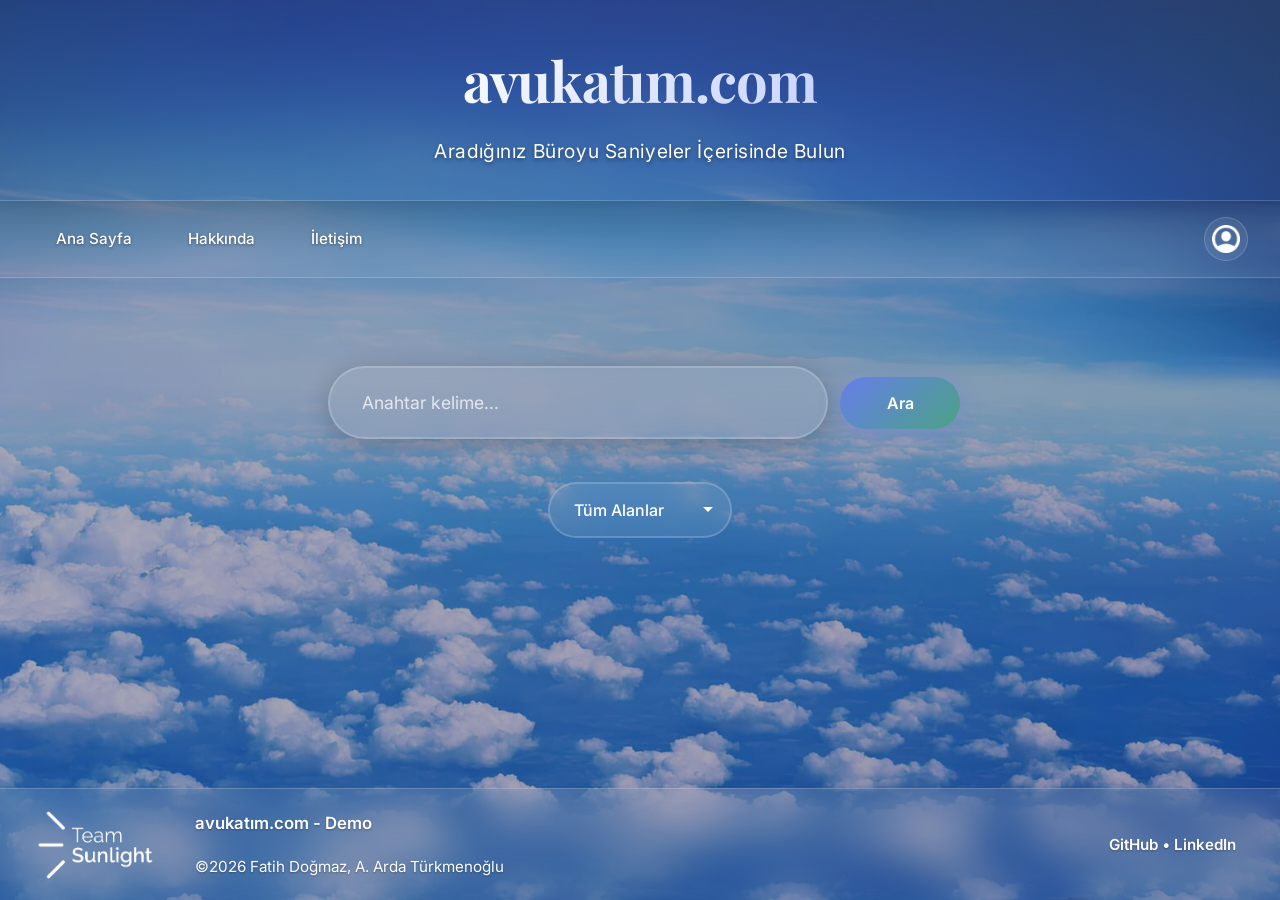
<file: index.html>
<!DOCTYPE html>
<html lang="tr">

<head>
	<meta charset="UTF-8" />
	<meta name="viewport" content="width=device-width, initial-scale=1.0" />
	<meta name="description"
		content="Türkiye'nin en kapsamlı avukat ve hukuk bürosu arama platformu. Aradığınız hukuk bürosunu saniyeler içerisinde bulun." />
	<title>Ana Sayfa - avukatım.com</title>
	<link rel="preconnect" href="https://fonts.googleapis.com">
	<link rel="preconnect" href="https://fonts.gstatic.com" crossorigin>
	<link
		href="https://fonts.googleapis.com/css2?family=Inter:wght@300;400;500;600;700;800&family=Playfair+Display:wght@600;700&display=swap"
		rel="stylesheet">
	<link rel="stylesheet" href="style.css">
</head>

<body>
	<header>
		<a href="index.html" style="text-decoration: none;">
			<h1 class="main-header">avukatım.com</h1>
		</a>
		<p>Aradığınız Büroyu Saniyeler İçerisinde Bulun</p>
	</header>

	<div class="top-bar">

		<div class="navigation">
			<img id="menu" src="images/menu.png" width="38px">

			<nav class="navbar">
				<ul>
					<li><a href="index.html">Ana Sayfa</a></li>
					<li><a href="about.html">Hakkında</a></li>
					<li><a href="contact.html">İletişim</a></li>
				</ul>
			</nav>
		</div>

		<span class="register" id="userSection">
			<a href="register.html">
				<img src="images/person.crop.circle.png" alt="Giriş Yap / Kayıt Ol" width="38px">
			</a>
		</span>

	</div>

	<main>
		<div class="search-container">
			<input type="text" id="searchInput" placeholder="Anahtar kelime...">
			<button id="search-button" onclick="filterBureaus()">Ara</button>
			<br><br>
			<select id="fieldSelect">
				<option value="">Tüm Alanlar</option>
				<option value="Ceza Hukuku">Ceza Hukuku</option>
				<option value="Ticaret Hukuku">Ticaret Hukuku</option>
				<option value="Aile Hukuku">Aile Hukuku</option>
				<option value="İş Hukuku">İş Hukuku</option>
			</select>
		</div>

		<div class="bureau-list" id="bureauList"></div>
	</main>

	<footer>
		<img src="images/logotsw.png">
		<div class="footer-text">
			<p>avukatım.com - Demo</p>
			<p>&copy;2026 Fatih Doğmaz, A. Arda Türkmenoğlu</p>
		</div>
		<p class="footer-links">
			<a href="https://github.com/ArdaTrkmnoglu">GitHub</a> •
			<a href="https://linkedin.com/in/arda-t%25C3%25BCrkmeno%25C4%259Flu-879216295">LinkedIn</a>
		</p>
	</footer>

	<script>
		let bureaus = [];
		fetch("burolar.json")
			.then(response => response.json())
			.then(data => {
				bureaus = data;
			})
			.catch(error => {
				console.error('Veriler yüklenirken hata oluştu:', error);
			});

		function displayBureaus(filteredBureaus) {
			const container = document.getElementById('bureauList');
			container.innerHTML = '';
			container.style.display = 'grid';
			filteredBureaus.forEach(bureau => {
				const card = document.createElement('div');
				card.className = 'lawyer-card';
				card.innerHTML = `
          <h3><a class="bureau-link" href="bureau.html?id=${bureau.id}">${bureau.name}</a></h3>
          <p><strong>Alan:</strong> ${bureau.field}</p>
          <p><strong>Şehir:</strong> ${bureau.city}</p>
        `;
				container.appendChild(card);
			});
		}

		function filterBureaus() {
			const searchInput = document.getElementById('searchInput').value.toLowerCase();
			const field = document.getElementById('fieldSelect').value;

			const filtered = bureaus.filter(bureau => {
				const matchesNameOrCity = bureau.name.toLowerCase().includes(searchInput) || bureau.city.toLowerCase().includes(searchInput) || bureau.field.toLowerCase().includes(searchInput) || bureau.keywords.toLowerCase().includes(searchInput) || bureau.description.toLowerCase().includes(searchInput);
				const matchesField = field === '' || bureau.field === field;
				return matchesNameOrCity && matchesField;
			});

			displayBureaus(filtered);
		}

		function getQueryParam(param) {
			const urlParams = new URLSearchParams(window.location.search);
			return urlParams.get(param);
		}

		search = document.getElementById("searchInput");
		search.addEventListener("keypress", function (event) {
			if (event.key === "Enter") {
				event.preventDefault();
				document.getElementById("search-button").click();
			}
		})

		function logout() {
			localStorage.removeItem('loggedInUser');
			window.location.href = 'index.html';
		}

		window.onload = () => {
			const user = getQueryParam('user') || localStorage.getItem('loggedInUser');
			if (user) {
				document.getElementById('userSection').innerHTML = `<strong>Merhaba, ${user}</strong><button class="logout-button" onclick="logout()">Çıkış Yap</button>`;
			}
			document.getElementById('bureauList').style.display = 'none';
		}

		document.getElementById("menu").addEventListener("click", function () {
			document.querySelector(".navbar").classList.toggle("active");
		});
	</script>
</body>

</html>
</file>
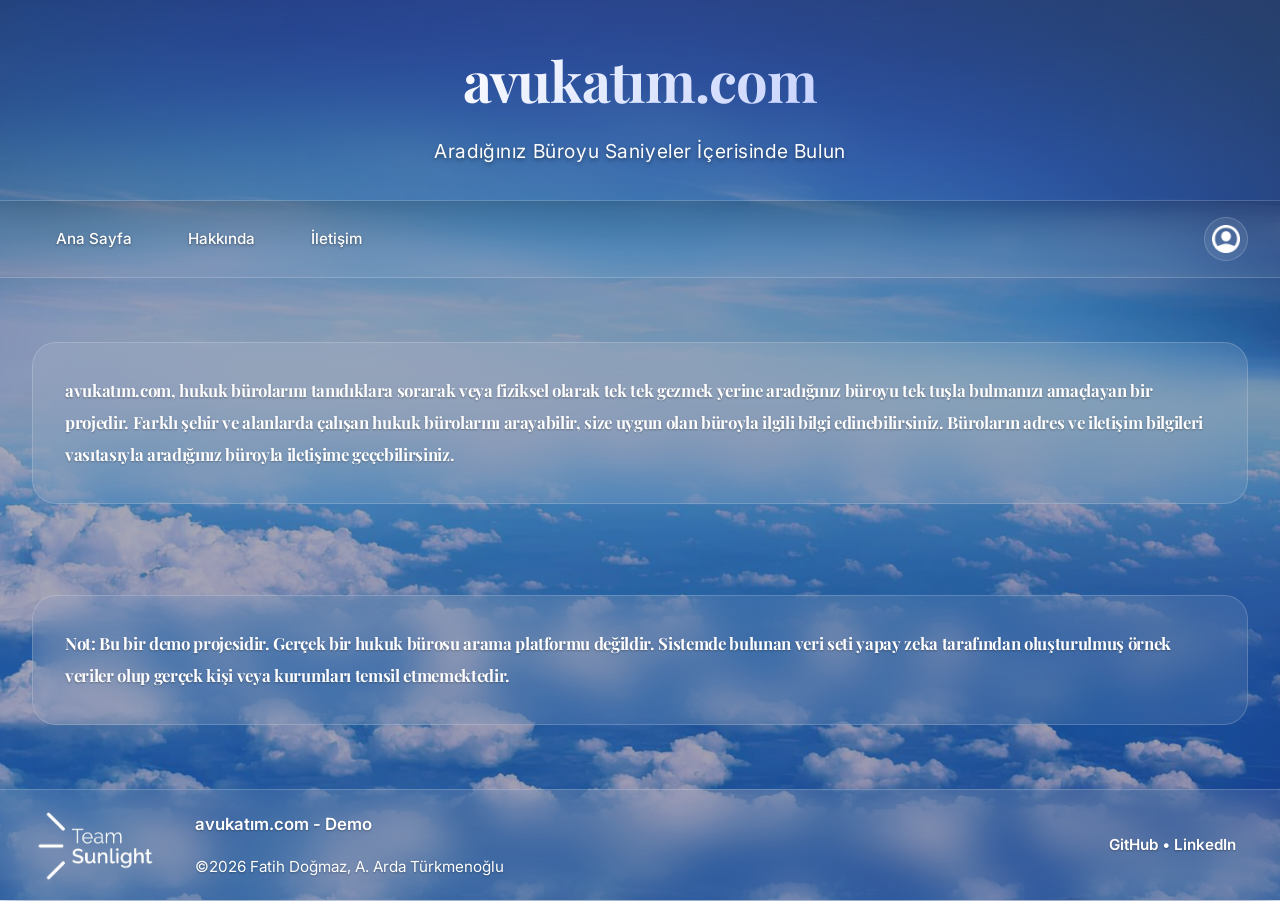
<file: about.html>
<!DOCTYPE html>
<html lang="en">

<head>
	<meta charset="UTF-8">
	<meta name="viewport" content="width=device-width, initial-scale=1.0">
	<meta name="description"
		content="avukatım.com hakkında bilgi edinin - Türkiye'nin en kapsamlı avukat ve hukuk bürosu arama platformu.">
	<title>Hakkında - avukatım.com</title>
	<link rel="preconnect" href="https://fonts.googleapis.com">
	<link rel="preconnect" href="https://fonts.gstatic.com" crossorigin>
	<link
		href="https://fonts.googleapis.com/css2?family=Inter:wght@300;400;500;600;700;800&family=Playfair+Display:wght@600;700&display=swap"
		rel="stylesheet">
	<link rel="stylesheet" href="style.css">
</head>

<body>
	<header>
		<a href="index.html" style="text-decoration: none;">
			<h1 class="main-header">avukatım.com</h1>
		</a>
		<p>Aradığınız Büroyu Saniyeler İçerisinde Bulun</p>
	</header>

	<div class="top-bar">

		<div class="navigation">
			<img id="menu" src="images/menu.png" width="38px">

			<nav class="navbar">
				<ul>
					<li><a href="index.html">Ana Sayfa</a></li>
					<li><a href="about.html">Hakkında</a></li>
					<li><a href="contact.html">İletişim</a></li>
				</ul>
			</nav>

		</div>

		<span class="register" id="userSection">
			<a href="register.html">
				<img src="images/person.crop.circle.png" alt="Giriş Yap / Kayıt Ol" width="38px">
			</a>
		</span>

	</div>

	<main>
		<h3 class="about">avukatım.com, hukuk bürolarını tanıdıklara sorarak veya fiziksel olarak tek tek gezmek yerine
			aradığınız büroyu tek tuşla bulmanızı amaçlayan bir projedir. Farklı şehir ve alanlarda çalışan hukuk
			bürolarını
			arayabilir, size uygun olan büroyla ilgili bilgi edinebilirsiniz. Büroların adres ve iletişim bilgileri
			vasıtasıyla
			aradığınız büroyla iletişime geçebilirsiniz. </h3>
		<br>
		<h3 class="about">Not: Bu bir demo projesidir. Gerçek bir hukuk bürosu arama platformu değildir. Sistemde
			bulunan veri seti yapay zeka tarafından oluşturulmuş örnek veriler olup gerçek kişi veya kurumları temsil
			etmemektedir.
		</h3>
	</main>

	<footer>
		<img src="images/logotsw.png">
		<div class="footer-text">
			<p>avukatım.com - Demo</p>
			<p>&copy;2026 Fatih Doğmaz, A. Arda Türkmenoğlu</p>
		</div>
		<p class="footer-links">
			<a href="https://github.com/ArdaTrkmnoglu">GitHub</a> •
			<a href="https://linkedin.com/in/arda-t%25C3%25BCrkmeno%25C4%259Flu-879216295">LinkedIn</a>
		</p>
	</footer>

	<script>
		document.getElementById("menu").addEventListener("click", function () {
			document.querySelector(".navbar").classList.toggle("active");
		});
	</script>
</body>

</html>
</file>
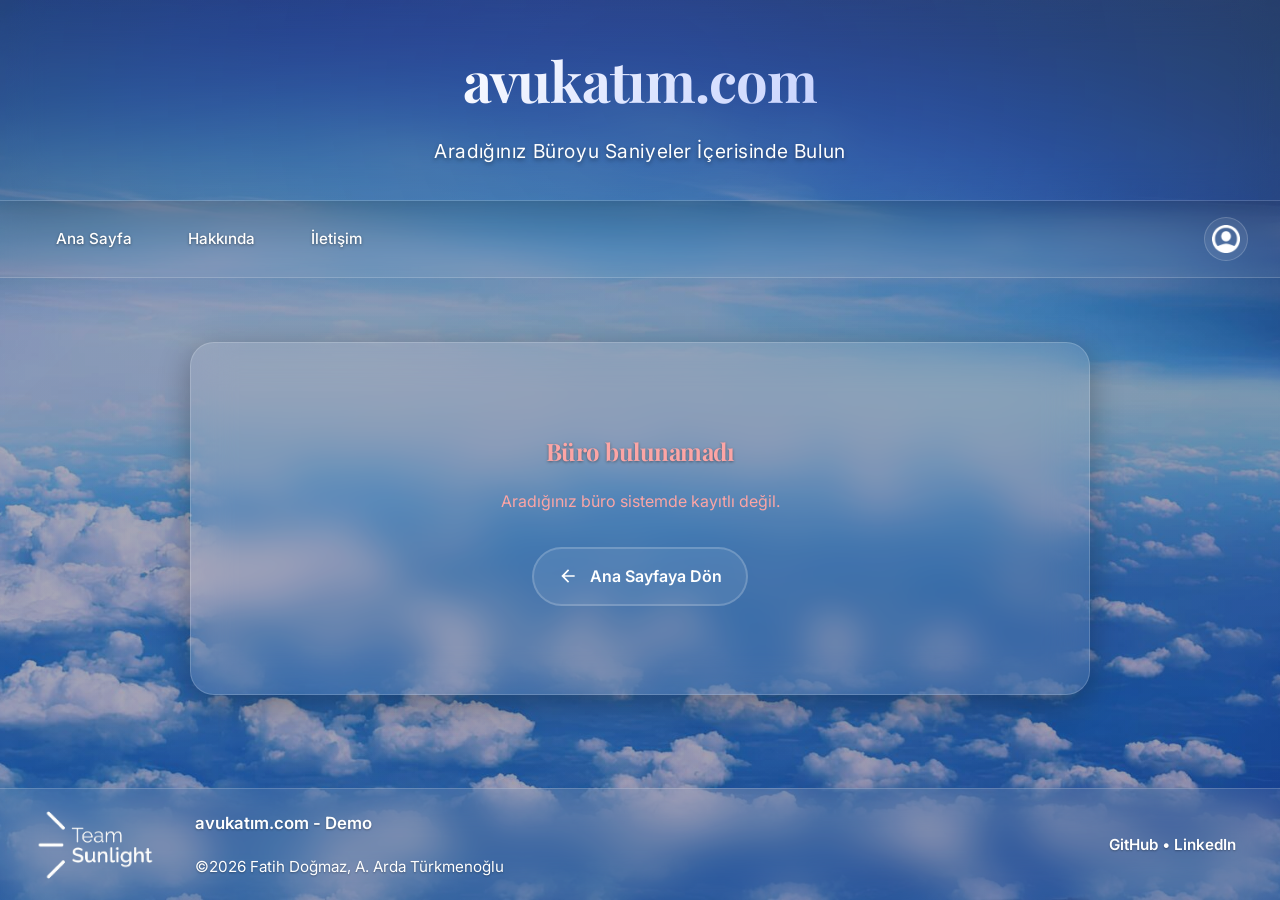
<file: bureau.html>
<!DOCTYPE html>
<html lang="tr">

<head>
	<meta charset="UTF-8" />
	<meta name="viewport" content="width=device-width, initial-scale=1.0" />
	<meta name="description" content="Hukuk bürosu detay sayfası - avukatım.com">
	<title>Detay - avukatım.com</title>
	<link rel="preconnect" href="https://fonts.googleapis.com">
	<link rel="preconnect" href="https://fonts.gstatic.com" crossorigin>
	<link
		href="https://fonts.googleapis.com/css2?family=Inter:wght@300;400;500;600;700;800&family=Playfair+Display:wght@600;700&display=swap"
		rel="stylesheet">
	<link rel="stylesheet" href="style.css">
	<style>
		.bureau-detail-container {
			max-width: 900px;
			margin: 2rem auto;
			padding: 2.5rem;
			background: rgba(255, 255, 255, 0.08);
			backdrop-filter: blur(20px);
			-webkit-backdrop-filter: blur(20px);
			border: 1px solid rgba(255, 255, 255, 0.18);
			border-radius: 24px;
			box-shadow: 0 8px 32px rgba(0, 0, 0, 0.3);
			animation: fadeInUp 0.6s ease-out;
		}

		.bureau-detail-container h1 {
			font-family: 'Playfair Display', serif;
			font-size: 2.5rem;
			background: linear-gradient(135deg, #fff 0%, #e0e7ff 50%, #c7d2fe 100%);
			-webkit-background-clip: text;
			-webkit-text-fill-color: transparent;
			background-clip: text;
			margin-bottom: 1.5rem;
			padding-bottom: 1rem;
			border-bottom: 2px solid rgba(255, 255, 255, 0.1);
		}

		.bureau-detail-container .detail-item {
			display: flex;
			align-items: flex-start;
			gap: 1rem;
			padding: 1rem 0;
			border-bottom: 1px solid rgba(255, 255, 255, 0.08);
		}

		.bureau-detail-container .detail-item:last-of-type {
			border-bottom: none;
		}

		.bureau-detail-container .detail-icon {
			width: 40px;
			height: 40px;
			background: linear-gradient(135deg, #667eea 0%, #4ba285 100%);
			border-radius: 12px;
			display: flex;
			align-items: center;
			justify-content: center;
			flex-shrink: 0;
		}

		.bureau-detail-container .detail-icon svg {
			width: 20px;
			height: 20px;
			fill: white;
		}

		.bureau-detail-container .detail-content strong {
			display: block;
			font-family: 'Inter', sans-serif;
			font-weight: 600;
			color: rgba(255, 255, 255, 0.6);
			font-size: 0.85rem;
			text-transform: uppercase;
			letter-spacing: 0.1em;
			margin-bottom: 0.25rem;
		}

		.bureau-detail-container .detail-content span {
			font-family: 'Inter', sans-serif;
			font-size: 1.1rem;
			color: rgba(255, 255, 255, 0.9);
			line-height: 1.6;
		}

		.back-button {
			display: inline-flex;
			align-items: center;
			gap: 0.75rem;
			margin-top: 2rem;
			padding: 0.875rem 1.5rem;
			background: rgba(255, 255, 255, 0.08);
			border: 2px solid rgba(255, 255, 255, 0.18);
			border-radius: 50px;
			color: white;
			font-family: 'Inter', sans-serif;
			font-weight: 600;
			font-size: 1rem;
			text-decoration: none;
			transition: all 0.4s cubic-bezier(0.4, 0, 0.2, 1);
		}

		.back-button:hover {
			background: rgba(255, 255, 255, 0.15);
			border-color: #667eea;
			transform: translateX(-8px);
			box-shadow: 0 4px 20px rgba(102, 126, 234, 0.3);
		}

		.back-button svg {
			width: 20px;
			height: 20px;
			fill: currentColor;
			transition: transform 0.3s ease;
		}

		.back-button:hover svg {
			transform: translateX(-4px);
		}

		.loading-state {
			text-align: center;
			padding: 3rem;
			color: rgba(255, 255, 255, 0.7);
		}

		.loading-spinner {
			width: 48px;
			height: 48px;
			border: 3px solid rgba(255, 255, 255, 0.1);
			border-top: 3px solid #667eea;
			border-radius: 50%;
			animation: spin 1s linear infinite;
			margin: 0 auto 1rem;
		}

		@keyframes spin {
			to {
				transform: rotate(360deg);
			}
		}

		@keyframes fadeInUp {
			from {
				opacity: 0;
				transform: translateY(30px);
			}

			to {
				opacity: 1;
				transform: translateY(0);
			}
		}

		.error-state {
			text-align: center;
			padding: 3rem;
			color: #fca5a5;
		}

		.error-state h2 {
			margin-bottom: 1rem;
		}
	</style>
</head>

<body>

	<header>
		<a href="index.html" style="text-decoration: none;">
			<h1 class="main-header">avukatım.com</h1>
		</a>
		<p>Aradığınız Büroyu Saniyeler İçerisinde Bulun</p>
	</header>

	<div class="top-bar">
		<div class="navigation">
			<img id="menu" src="images/menu.png" width="38px" alt="Menü">
			<nav class="navbar">
				<ul>
					<li><a href="index.html">Ana Sayfa</a></li>
					<li><a href="about.html">Hakkında</a></li>
					<li><a href="contact.html">İletişim</a></li>
				</ul>
			</nav>
		</div>

		<span class="register" id="userSection">
			<a href="register.html">
				<img src="images/person.crop.circle.png" alt="Giriş Yap / Kayıt Ol" width="38px">
			</a>
		</span>
	</div>

	<main>
		<div class="bureau-detail-container" id="bureauDetail">
			<div class="loading-state">
				<div class="loading-spinner"></div>
				<p>Yükleniyor...</p>
			</div>
		</div>
	</main>

	<footer>
		<img src="images/logotsw.png">
		<div class="footer-text">
			<p>avukatım.com - Demo</p>
			<p>&copy;2026 Fatih Doğmaz, A. Arda Türkmenoğlu</p>
		</div>
		<p class="footer-links">
			<a href="https://github.com/ArdaTrkmnoglu">GitHub</a> •
			<a href="https://linkedin.com/in/arda-t%25C3%25BCrkmeno%25C4%259Flu-879216295">LinkedIn</a>
		</p>
	</footer>

	<script>
		let bureaus = [];
		fetch("burolar.json")
			.then(response => {
				if (!response.ok) {
					throw new Error('Ağ hatası: ' + response.statusText);
				}
				return response.json();
			})
			.then(data => {
				bureaus = data;
				displayBureauDetail();
			})
			.catch(error => {
				console.error('Veriler yüklenirken hata oluştu:', error);
				document.getElementById("bureauDetail").innerHTML = `
          <div class="error-state">
            <h2>Veriler yüklenirken hata oluştu</h2>
            <p>Lütfen daha sonra tekrar deneyin.</p>
            <a href="index.html" class="back-button">
              <svg viewBox="0 0 24 24"><path d="M20 11H7.83l5.59-5.59L12 4l-8 8 8 8 1.41-1.41L7.83 13H20v-2z"/></svg>
              Ana Sayfaya Dön
            </a>
          </div>
        `;
			});

		function getQueryParam(param) {
			const urlParams = new URLSearchParams(window.location.search);
			return urlParams.get(param);
		}

		function displayBureauDetail() {
			const id = parseInt(getQueryParam("id"));
			const bureau = bureaus.find(b => b.id === id);

			const container = document.getElementById("bureauDetail");
			if (!bureau) {
				container.innerHTML = `
          <div class="error-state">
            <h2>Büro bulunamadı</h2>
            <p>Aradığınız büro sistemde kayıtlı değil.</p>
            <a href="index.html" class="back-button">
              <svg viewBox="0 0 24 24"><path d="M20 11H7.83l5.59-5.59L12 4l-8 8 8 8 1.41-1.41L7.83 13H20v-2z"/></svg>
              Ana Sayfaya Dön
            </a>
          </div>
        `;
				return;
			}

			container.innerHTML = `
        <h1>${bureau.name}</h1>
        
        <div class="detail-item">
          <div class="detail-icon">
            <svg viewBox="0 0 24 24"><path d="M12 2C6.48 2 2 6.48 2 12s4.48 10 10 10 10-4.48 10-10S17.52 2 12 2zm-2 15l-5-5 1.41-1.41L10 14.17l7.59-7.59L19 8l-9 9z"/></svg>
          </div>
          <div class="detail-content">
            <strong>Uzmanlık Alanı</strong>
            <span>${bureau.field}</span>
          </div>
        </div>
        
        <div class="detail-item">
          <div class="detail-icon">
            <svg viewBox="0 0 24 24"><path d="M12 2C8.13 2 5 5.13 5 9c0 5.25 7 13 7 13s7-7.75 7-13c0-3.87-3.13-7-7-7zm0 9.5c-1.38 0-2.5-1.12-2.5-2.5s1.12-2.5 2.5-2.5 2.5 1.12 2.5 2.5-1.12 2.5-2.5 2.5z"/></svg>
          </div>
          <div class="detail-content">
            <strong>Şehir</strong>
            <span>${bureau.city}</span>
          </div>
        </div>
        
        <div class="detail-item">
          <div class="detail-icon">
            <svg viewBox="0 0 24 24"><path d="M6.62 10.79c1.44 2.83 3.76 5.14 6.59 6.59l2.2-2.2c.27-.27.67-.36 1.02-.24 1.12.37 2.33.57 3.57.57.55 0 1 .45 1 1V20c0 .55-.45 1-1 1-9.39 0-17-7.61-17-17 0-.55.45-1 1-1h3.5c.55 0 1 .45 1 1 0 1.25.2 2.45.57 3.57.11.35.03.74-.25 1.02l-2.2 2.2z"/></svg>
          </div>
          <div class="detail-content">
            <strong>Telefon</strong>
            <span>${bureau.phone || 'Bilgi yok'}</span>
          </div>
        </div>
        
        <div class="detail-item">
          <div class="detail-icon">
            <svg viewBox="0 0 24 24"><path d="M12 2C8.13 2 5 5.13 5 9c0 5.25 7 13 7 13s7-7.75 7-13c0-3.87-3.13-7-7-7zm0 9.5c-1.38 0-2.5-1.12-2.5-2.5s1.12-2.5 2.5-2.5 2.5 1.12 2.5 2.5-1.12 2.5-2.5 2.5z"/></svg>
          </div>
          <div class="detail-content">
            <strong>Adres</strong>
            <span>${bureau.address || 'Bilgi yok'}</span>
          </div>
        </div>
        
        <div class="detail-item">
          <div class="detail-icon">
            <svg viewBox="0 0 24 24"><path d="M11.99 2C6.47 2 2 6.48 2 12s4.47 10 9.99 10C17.52 22 22 17.52 22 12S17.52 2 11.99 2zM12 20c-4.42 0-8-3.58-8-8s3.58-8 8-8 8 3.58 8 8-3.58 8-8 8zm.5-13H11v6l5.25 3.15.75-1.23-4.5-2.67z"/></svg>
          </div>
          <div class="detail-content">
            <strong>Çalışma Saatleri</strong>
            <span>${bureau.hours || 'Bilgi yok'}</span>
          </div>
        </div>
        
        <div class="detail-item">
          <div class="detail-icon">
            <svg viewBox="0 0 24 24"><path d="M14 2H6c-1.1 0-1.99.9-1.99 2L4 20c0 1.1.89 2 1.99 2H18c1.1 0 2-.9 2-2V8l-6-6zm2 16H8v-2h8v2zm0-4H8v-2h8v2zm-3-5V3.5L18.5 9H13z"/></svg>
          </div>
          <div class="detail-content">
            <strong>Açıklama</strong>
            <span>${bureau.description}</span>
          </div>
        </div>
        
        <a href="index.html" class="back-button">
          <svg viewBox="0 0 24 24"><path d="M20 11H7.83l5.59-5.59L12 4l-8 8 8 8 1.41-1.41L7.83 13H20v-2z"/></svg>
          Ana Sayfaya Dön
        </a>
      `;
		}

		document.getElementById("menu").addEventListener("click", function () {
			document.querySelector(".navbar").classList.toggle("active");
		});
	</script>

</body>

</html>
</file>
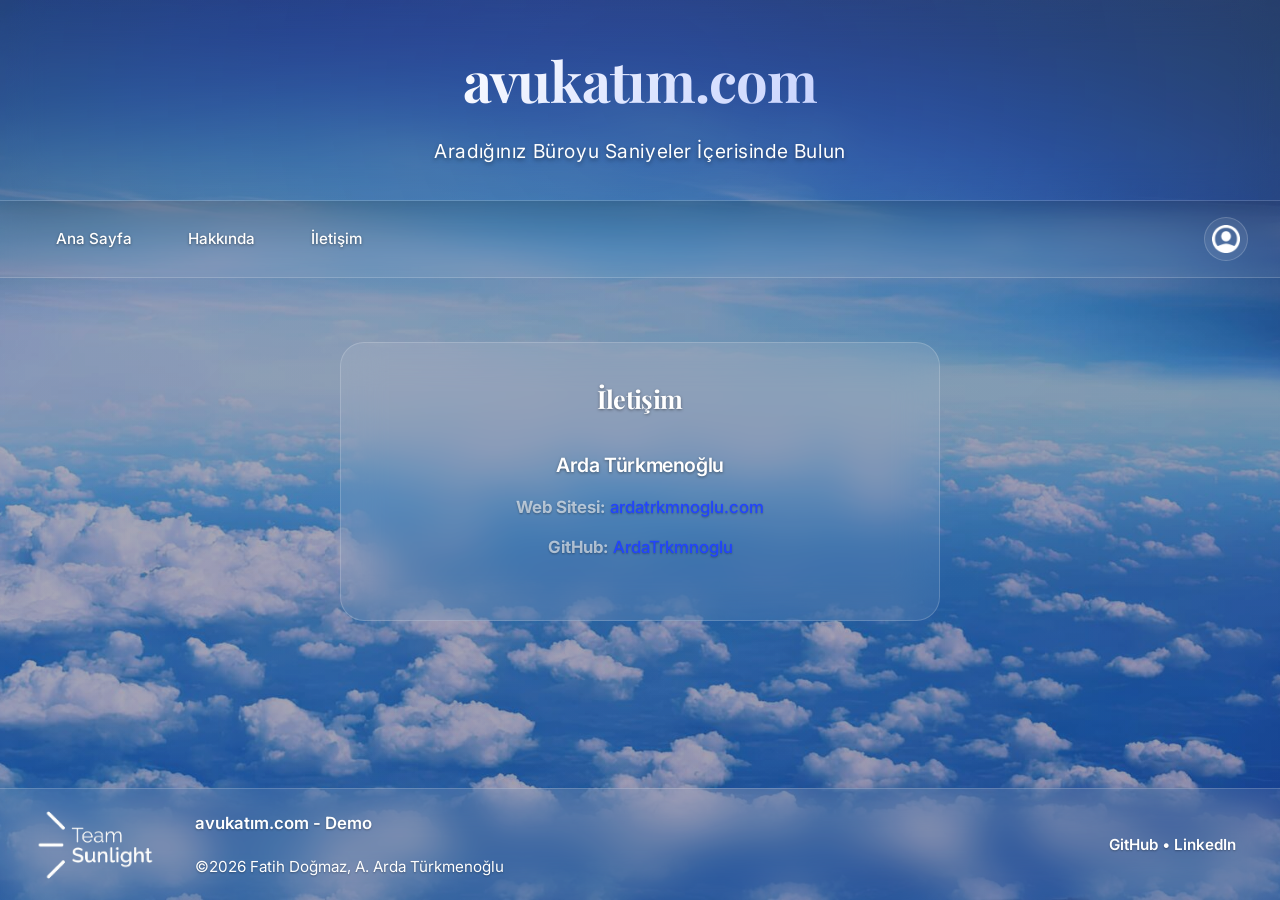
<file: contact.html>
<!DOCTYPE html>
<html lang="tr">

<head>
	<meta charset="UTF-8">
	<meta name="viewport" content="width=device-width, initial-scale=1.0">
	<meta name="description" content="avukatım.com iletişim bilgileri - Bize ulaşın.">
	<title>İletişim - avukatım.com</title>
	<link rel="preconnect" href="https://fonts.googleapis.com">
	<link rel="preconnect" href="https://fonts.gstatic.com" crossorigin>
	<link
		href="https://fonts.googleapis.com/css2?family=Inter:wght@300;400;500;600;700;800&family=Playfair+Display:wght@600;700&display=swap"
		rel="stylesheet">
	<link rel="stylesheet" href="style.css">
</head>

<body>
	<header>
		<a href="index.html" style="text-decoration: none;">
			<h1 class="main-header">avukatım.com</h1>
		</a>
		<p>Aradığınız Büroyu Saniyeler İçerisinde Bulun</p>
	</header>

	<div class="top-bar">

		<div class="navigation">
			<img id="menu" src="images/menu.png" width="38px">

			<nav class="navbar">
				<ul>
					<li><a href="index.html">Ana Sayfa</a></li>
					<li><a href="about.html">Hakkında</a></li>
					<li><a href="contact.html">İletişim</a></li>
				</ul>
			</nav>

		</div>

		<span class="register" id="userSection">
			<a href="register.html">
				<img src="images/person.crop.circle.png" alt="Giriş Yap / Kayıt Ol" width="38px">
			</a>
		</span>

	</div>

	<main>
		<div class="about" style="max-width: 600px; margin: 2rem auto; text-align: center;">
			<h2 style="color: white; margin-bottom: 1.5rem; font-family: 'Playfair Display', serif;">İletişim</h2>

			<div style="margin-bottom: 1.5rem;">
				<h3 style="color: white; margin-bottom: 0.5rem; font-family: 'Inter', sans-serif; font-weight: 600;">
					Arda Türkmenoğlu</h3>
				<p style="color: rgba(255,255,255,0.8); margin: 0.5rem 0;">
					<strong style="color: rgba(255,255,255,0.6);">Web Sitesi:</strong>
					<a id="links" href="https://ardatrkmnoglu.com" target="_blank" rel="noopener">ardatrkmnoglu.com</a>
				</p>
				<p style="color: rgba(255,255,255,0.8); margin: 0.5rem 0;">
					<strong style="color: rgba(255,255,255,0.6);">GitHub:</strong>
					<a id="links" href="https://github.com/ArdaTrkmnoglu" target="_blank"
						rel="noopener">ArdaTrkmnoglu</a>
				</p>
			</div>
		</div>
	</main>

	<footer>
		<img src="images/logotsw.png">
		<div class="footer-text">
			<p>avukatım.com - Demo</p>
			<p>&copy;2026 Fatih Doğmaz, A. Arda Türkmenoğlu</p>
		</div>
		<p class="footer-links">
			<a href="https://github.com/ArdaTrkmnoglu">GitHub</a> •
			<a href="https://linkedin.com/in/arda-t%25C3%25BCrkmeno%25C4%259Flu-879216295">LinkedIn</a>
		</p>
	</footer>

	<script>
		document.getElementById("menu").addEventListener("click", function () {
			document.querySelector(".navbar").classList.toggle("active");
		});
	</script>
</body>

</html>
</file>
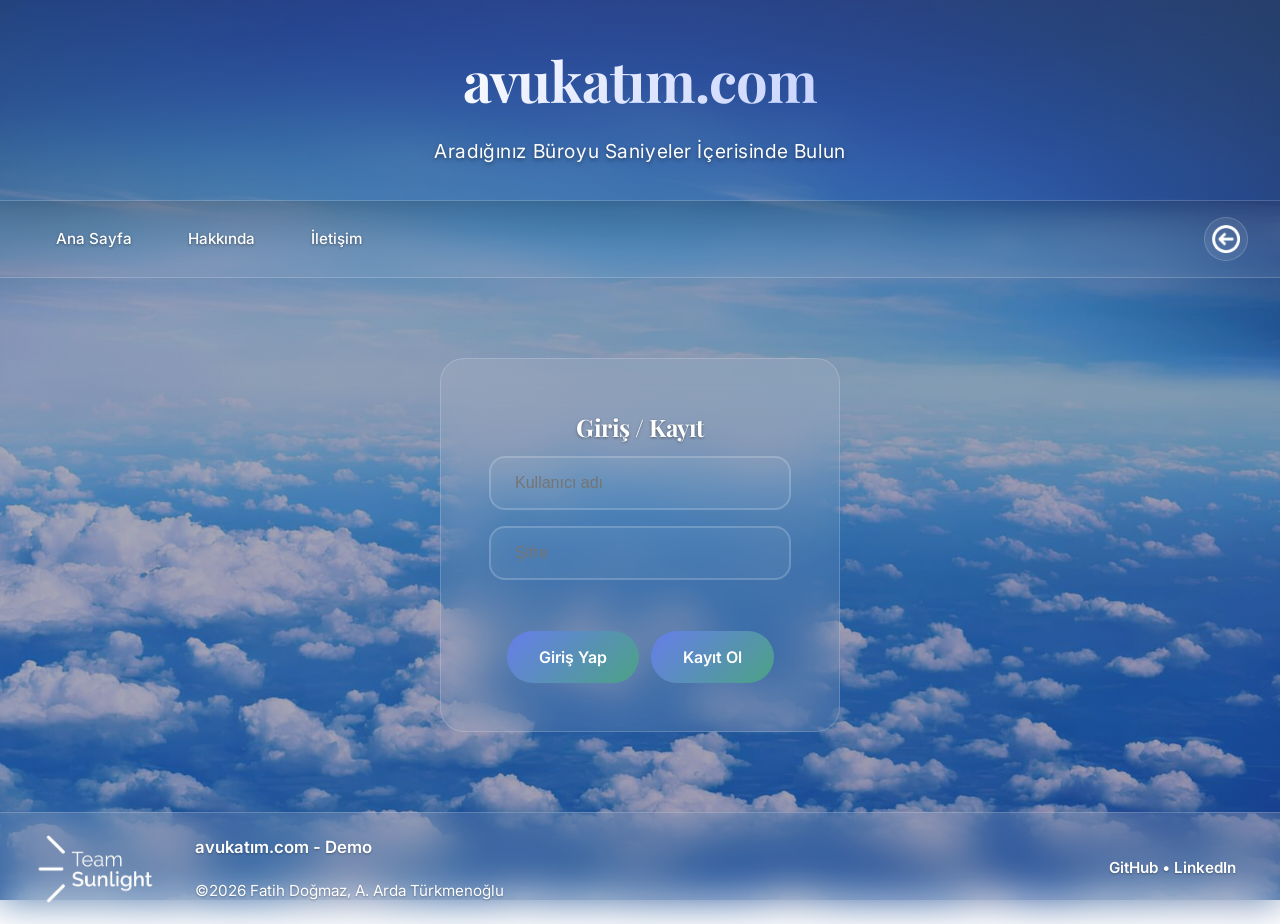
<file: register.html>
<!DOCTYPE html>
<html lang="tr">

<head>
	<meta charset="UTF-8" />
	<meta name="viewport" content="width=device-width, initial-scale=1.0" />
	<meta name="description" content="avukatım.com'a giriş yapın veya kayıt olun.">
	<title>Giriş Yap - avukatım.com</title>
	<link rel="preconnect" href="https://fonts.googleapis.com">
	<link rel="preconnect" href="https://fonts.gstatic.com" crossorigin>
	<link
		href="https://fonts.googleapis.com/css2?family=Inter:wght@300;400;500;600;700;800&family=Playfair+Display:wght@600;700&display=swap"
		rel="stylesheet">
	<link rel="stylesheet" href="style.css">
</head>

<body>
	<header>
		<a href="index.html" style="text-decoration: none;">
			<h1 class="main-header">avukatım.com</h1>
		</a>
		<p>Aradığınız Büroyu Saniyeler İçerisinde Bulun</p>
	</header>

	<div class="top-bar">

		<div class="navigation">
			<img id="menu" src="images/menu.png" width="38px">

			<nav class="navbar">
				<ul>
					<li><a href="index.html">Ana Sayfa</a></li>
					<li><a href="about.html">Hakkında</a></li>
					<li><a href="contact.html">İletişim</a></li>
				</ul>
			</nav>

		</div>

		<div class="register">
			<a href="index.html">
				<img src="images/back.png" alt="Geri Dön" width="38px">
			</a>
		</div>

	</div>



	<main>
		<div class="auth-container">
			<h2>Giriş / Kayıt</h2>
			<input type="text" id="username" placeholder="Kullanıcı adı">
			<input type="password" id="password" placeholder="Şifre">
			<br><br>
			<button class="reg-button" onclick="login()">Giriş Yap</button>
			&nbsp;
			<button class="reg-button" onclick="register()">Kayıt Ol</button>
			<p id="authMessage"></p>
		</div>
	</main>

	<footer>
		<img src="images/logotsw.png">
		<div class="footer-text">
			<p>avukatım.com - Demo</p>
			<p>&copy;2026 Fatih Doğmaz, A. Arda Türkmenoğlu</p>
		</div>
		<p class="footer-links">
			<a href="https://github.com/ArdaTrkmnoglu">GitHub</a> •
			<a href="https://linkedin.com/in/arda-t%25C3%25BCrkmeno%25C4%259Flu-879216295">LinkedIn</a>
		</p>
	</footer>

	<script>
		let users = [];
		let currentUser = null;

		function register() {
			const username = document.getElementById('username').value;
			const password = document.getElementById('password').value;
			if (users.some(u => u.username === username)) {
				document.getElementById('authMessage').innerText = 'Bu kullanıcı adı zaten kayıtlı.';
			} else {
				users.push({ username, password });
				document.getElementById('authMessage').innerText = 'Kayıt başarılı!';
			}
		}

		function login() {
			const username = document.getElementById('username').value;
			const password = document.getElementById('password').value;
			const user = users.find(u => u.username === username && u.password === password);
			if (user) {
				currentUser = user;
				document.getElementById('authMessage').innerText = `Hoş geldin, ${username}!`;
				setTimeout(() => {
					window.location.href = "index.html";
				}, 1000);
			} else {
				document.getElementById('authMessage').innerText = 'Geçersiz kullanıcı adı veya şifre.';
			}
		}
		document.getElementById("menu").addEventListener("click", function () {
			document.querySelector(".navbar").classList.toggle("active");
		});
	</script>

</body>
</file>
<file: style.css>
:root {
	--primary-gradient: linear-gradient(135deg, #667eea 0%, #4ba285 100%);
	--accent-gradient: linear-gradient(135deg, #f093fb 0%, #f5576c 100%);
	--dark-gradient: linear-gradient(135deg, #1a1a2e 0%, #16213e 100%);

	--primary-color: #667eea;
	--accent-color: #be93fb;
	--text-primary: #ffffff;
	--text-secondary: rgba(255, 255, 255, 0.92);
	--text-muted: rgba(255, 255, 255, 0.75);
	--text-shadow: 0 1px 3px rgba(0, 0, 0, 0.4);

	--glass-bg: rgba(255, 255, 255, 0.08);
	--glass-bg-hover: rgba(255, 255, 255, 0.15);
	--glass-border: rgba(255, 255, 255, 0.18);
	--glass-shadow: 0 8px 32px rgba(0, 0, 0, 0.3);
	--glass-blur: blur(20px);

	--spacing-xs: 0.5rem;
	--spacing-sm: 1rem;
	--spacing-md: 1.5rem;
	--spacing-lg: 2rem;
	--spacing-xl: 3rem;

	--radius-sm: 8px;
	--radius-md: 16px;
	--radius-lg: 24px;
	--radius-full: 50px;

	--transition-fast: 0.2s cubic-bezier(0.4, 0, 0.2, 1);
	--transition-smooth: 0.4s cubic-bezier(0.4, 0, 0.2, 1);
	--transition-bounce: 0.5s cubic-bezier(0.68, -0.55, 0.265, 1.55);
}

*,
*::before,
*::after {
	box-sizing: border-box;
	margin: 0;
	padding: 0;
}

html {
	scroll-behavior: smooth;
}

body {
	display: flex;
	flex-direction: column;
	min-height: 100vh;
	font-family: 'Inter', 'Segoe UI', system-ui, -apple-system, sans-serif;
	margin: 0;
	padding: 0;
	background: linear-gradient(rgba(0, 0, 0, 0.3), rgba(0, 0, 0, 0.3)), url(backgrounds/background.jpg);
	background-position: center;
	background-repeat: no-repeat;
	background-size: cover;
	background-attachment: fixed;
	color: var(--text-primary);
	line-height: 1.7;
	-webkit-font-smoothing: antialiased;
	-moz-osx-font-smoothing: grayscale;
}

body::before {
	content: '';
	position: fixed;
	top: 0;
	left: 0;
	width: 100%;
	height: 100%;
	background: linear-gradient(135deg, rgba(102, 126, 234, 0.15) 0%, rgba(118, 75, 162, 0.2) 100%);
	pointer-events: none;
	z-index: -1;
}

@import url('https://fonts.googleapis.com/css2?family=Inter:wght@300;400;500;600;700;800&family=Playfair+Display:wght@600;700&display=swap');

h1,
h2,
h3,
h4,
h5,
h6 {
	font-family: 'Playfair Display', 'Georgia', serif;
	font-weight: 700;
	letter-spacing: -0.02em;
	text-shadow: var(--text-shadow);
}

header {
	background: var(--glass-bg);
	backdrop-filter: var(--glass-blur);
	-webkit-backdrop-filter: var(--glass-blur);
	border-bottom: 1px solid var(--glass-border);
	box-shadow: var(--glass-shadow);
	padding: var(--spacing-lg) var(--spacing-md);
	text-align: center;
	position: relative;
	overflow: hidden;
}

header::before {
	content: '';
	position: absolute;
	top: -50%;
	left: -50%;
	width: 200%;
	height: 200%;
	background: radial-gradient(circle, rgba(102, 126, 234, 0.1) 0%, transparent 50%);
	animation: pulse 8s ease-in-out infinite;
	pointer-events: none;
}

@keyframes pulse {

	0%,
	100% {
		transform: scale(1);
		opacity: 0.5;
	}

	50% {
		transform: scale(1.1);
		opacity: 0.8;
	}
}

.main-header {
	font-size: clamp(2rem, 5vw, 3.5rem);
	background: linear-gradient(135deg, #fff 0%, #e0e7ff 50%, #c7d2fe 100%);
	-webkit-background-clip: text;
	-webkit-text-fill-color: transparent;
	background-clip: text;
	text-shadow: none;
	margin-bottom: var(--spacing-xs);
	position: relative;
	display: inline-block;
	animation: fadeInDown 0.8s ease-out;
}

header p {
	font-family: 'Inter', sans-serif;
	font-size: clamp(1rem, 2vw, 1.2rem);
	font-weight: 400;
	color: var(--text-primary);
	letter-spacing: 0.03em;
	text-shadow: 0 2px 4px rgba(0, 0, 0, 0.4);
	animation: fadeInUp 0.8s ease-out 0.2s both;
}

.top-bar {
	display: flex;
	justify-content: space-between;
	align-items: center;
	padding: var(--spacing-sm) var(--spacing-lg);
	background: var(--glass-bg);
	backdrop-filter: blur(15px);
	-webkit-backdrop-filter: blur(15px);
	border-bottom: 1px solid var(--glass-border);
}

.navigation {
	display: flex;
	align-items: center;
	gap: var(--spacing-sm);
}

#menu {
	display: none;
	cursor: pointer;
	width: 44px;
	height: 44px;
	padding: 8px;
	border-radius: 50%;
	background: var(--glass-bg);
	border: 1px solid var(--glass-border);
	transition: var(--transition-smooth);
	filter: brightness(0) invert(1);
	object-fit: contain;
}

#menu:hover {
	background: var(--glass-bg-hover);
	transform: scale(1.1);
	box-shadow: 0 0 20px rgba(102, 126, 234, 0.4);
}

.navbar {
	display: flex;
	align-items: center;
}

.navbar ul {
	display: flex;
	flex-direction: row;
	align-items: center;
	gap: var(--spacing-xs);
	list-style: none;
}

.navbar a {
	color: var(--text-primary);
	text-decoration: none;
	font-family: 'Inter', sans-serif;
	font-weight: 500;
	text-shadow: 0 1px 3px rgba(0, 0, 0, 0.4);
	font-size: 0.95rem;
	padding: var(--spacing-sm) var(--spacing-md);
	border-radius: var(--radius-full);
	transition: var(--transition-smooth);
	position: relative;
	overflow: hidden;
}

.navbar a::before {
	content: '';
	position: absolute;
	top: 0;
	left: 0;
	width: 100%;
	height: 100%;
	background: var(--primary-gradient);
	opacity: 0;
	transition: var(--transition-fast);
	z-index: -1;
	border-radius: var(--radius-full);
}

.navbar a:hover {
	color: var(--text-primary);
	transform: translateY(-2px);
}

.navbar a:hover::before {
	opacity: 1;
}

.register {
	display: flex;
	align-items: center;
	gap: var(--spacing-sm);
}

.register a {
	display: flex;
	align-items: center;
	justify-content: center;
	width: 44px;
	height: 44px;
	border-radius: 50%;
	background: var(--glass-bg);
	border: 1px solid var(--glass-border);
	transition: var(--transition-smooth);
}

.register a:hover {
	background: var(--glass-bg-hover);
	transform: scale(1.1);
	box-shadow: 0 0 20px rgba(102, 126, 234, 0.4);
}

.register img {
	width: 28px;
	height: 28px;
	filter: brightness(0) invert(1);
}

.register strong {
	color: var(--text-primary);
	font-weight: 600;
	font-size: 0.95rem;
}

main {
	flex: 1;
	padding: var(--spacing-lg);
	max-width: 1400px;
	margin: 0 auto;
	width: 100%;
}

.search-container {
	padding: var(--spacing-xl);
	text-align: center;
	max-width: 800px;
	margin: 0 auto;
}

.search-container input,
.search-container select {
	font-family: 'Inter', sans-serif;
	font-size: 1rem;
	margin: var(--spacing-xs);
	transition: var(--transition-smooth);
}

#searchInput {
	width: 100%;
	max-width: 500px;
	padding: var(--spacing-md) var(--spacing-lg);
	background: var(--glass-bg);
	backdrop-filter: blur(10px);
	-webkit-backdrop-filter: blur(10px);
	border: 2px solid var(--glass-border);
	border-radius: var(--radius-full);
	color: var(--text-primary);
	font-size: 1.1rem;
	outline: none;
	box-shadow: 0 4px 24px rgba(0, 0, 0, 0.2);
	animation: slideUp 0.6s ease-out 0.3s both;
}

#searchInput::placeholder {
	color: var(--text-muted);
}

#searchInput:focus {
	border-color: var(--primary-color);
	box-shadow: 0 4px 24px rgba(102, 126, 234, 0.3), 0 0 0 4px rgba(102, 126, 234, 0.1);
	transform: scale(1.02);
}

#fieldSelect {
	padding: var(--spacing-sm) var(--spacing-md);
	background: var(--glass-bg);
	backdrop-filter: blur(10px);
	-webkit-backdrop-filter: blur(10px);
	border: 2px solid var(--glass-border);
	border-radius: var(--radius-full);
	color: var(--text-primary);
	font-weight: 500;
	cursor: pointer;
	outline: none;
	appearance: none;
	background-image: url("data:image/svg+xml,%3Csvg xmlns='http://www.w3.org/2000/svg' width='12' height='12' viewBox='0 0 12 12'%3E%3Cpath fill='%23fff' d='M6 8L1 3h10z'/%3E%3C/svg%3E");
	background-repeat: no-repeat;
	background-position: right 16px center;
	padding-right: 40px;
	animation: slideUp 0.6s ease-out 0.4s both;
}

#fieldSelect option {
	background: #1a1a2e;
	color: var(--text-primary);
	padding: var(--spacing-sm);
}

#fieldSelect:hover,
#fieldSelect:focus {
	border-color: var(--primary-color);
	box-shadow: 0 4px 16px rgba(102, 126, 234, 0.2);
}

#search-button {
	padding: var(--spacing-sm) var(--spacing-lg);
	background: var(--primary-gradient);
	border: none;
	border-radius: var(--radius-full);
	color: white;
	font-family: 'Inter', sans-serif;
	font-weight: 600;
	font-size: 1rem;
	cursor: pointer;
	transition: var(--transition-smooth);
	box-shadow: 0 4px 20px rgba(102, 126, 234, 0.4);
	animation: slideUp 0.6s ease-out 0.5s both;
	min-width: 120px;
}

#search-button:hover {
	transform: translateY(-3px) scale(1.05);
	box-shadow: 0 8px 30px rgba(102, 126, 234, 0.5);
}

#search-button:active {
	transform: translateY(-1px) scale(1.02);
}

.bureau-list {
	display: grid;
	grid-template-columns: repeat(auto-fit, minmax(320px, 1fr));
	gap: var(--spacing-lg);
	padding: var(--spacing-lg) 0;
}

.lawyer-card {
	background: var(--glass-bg);
	backdrop-filter: var(--glass-blur);
	-webkit-backdrop-filter: var(--glass-blur);
	border: 1px solid var(--glass-border);
	border-radius: var(--radius-lg);
	padding: var(--spacing-lg);
	transition: var(--transition-smooth);
	position: relative;
	overflow: hidden;
	animation: fadeInUp 0.5s ease-out;
}

.lawyer-card::before {
	content: '';
	position: absolute;
	top: 0;
	left: 0;
	width: 100%;
	height: 4px;
	background: var(--primary-gradient);
	transform: scaleX(0);
	transform-origin: left;
	transition: var(--transition-smooth);
}

.lawyer-card:hover {
	transform: translateY(-8px);
	box-shadow: 0 20px 60px rgba(0, 0, 0, 0.3), 0 0 0 1px rgba(102, 126, 234, 0.3);
	background: var(--glass-bg-hover);
}

.lawyer-card:hover::before {
	transform: scaleX(1);
}

.lawyer-card h3 {
	margin-bottom: var(--spacing-sm);
	font-size: 1.25rem;
}

.lawyer-card p {
	font-family: 'Inter', sans-serif;
	color: var(--text-secondary);
	margin-bottom: var(--spacing-xs);
	font-size: 1rem;
	text-shadow: 0 1px 2px rgba(0, 0, 0, 0.3);
	line-height: 1.6;
}

.lawyer-card p strong {
	color: var(--text-primary);
	font-weight: 600;
}

.bureau-link {
	color: #c7d2fe !important;
	text-decoration: none !important;
	text-shadow: 0 1px 3px rgba(0, 0, 0, 0.5);
	transition: var(--transition-fast);
	position: relative;
	font-weight: 600;
}

.bureau-link::after {
	content: '';
	position: absolute;
	bottom: -2px;
	left: 0;
	width: 0;
	height: 2px;
	background: var(--primary-gradient);
	transition: var(--transition-smooth);
}

.bureau-link:hover {
	color: #c7d2fe !important;
}

.bureau-link:hover::after {
	width: 100%;
}

.auth-container {
	max-width: 400px;
	margin: var(--spacing-xl) auto;
	padding: var(--spacing-xl);
	background: var(--glass-bg);
	backdrop-filter: var(--glass-blur);
	-webkit-backdrop-filter: var(--glass-blur);
	border: 1px solid var(--glass-border);
	border-radius: var(--radius-lg);
	text-align: center;
}

.auth-container input {
	width: 100%;
	padding: var(--spacing-sm) var(--spacing-md);
	margin: var(--spacing-xs) 0;
	background: rgba(255, 255, 255, 0.05);
	border: 2px solid var(--glass-border);
	border-radius: var(--radius-md);
	color: var(--text-primary);
	font-size: 1rem;
	outline: none;
	transition: var(--transition-fast);
}

.auth-container input:focus {
	border-color: var(--primary-color);
	box-shadow: 0 0 0 4px rgba(102, 126, 234, 0.1);
}

#username,
#password {
	font-size: 1rem;
	border-radius: var(--radius-md);
	box-shadow: none;
}

.reg-button {
	padding: var(--spacing-sm) var(--spacing-lg);
	background: var(--primary-gradient);
	border: none;
	border-radius: var(--radius-full);
	color: white;
	font-family: 'Inter', sans-serif;
	font-weight: 600;
	font-size: 1rem;
	cursor: pointer;
	transition: var(--transition-smooth);
	margin-top: var(--spacing-sm);
}

.reg-button:hover {
	transform: translateY(-2px);
	box-shadow: 0 8px 30px rgba(102, 126, 234, 0.4);
}

#links {
	color: #2244ff;
	text-decoration: none;
	font-weight: 500;
	transition: var(--transition-fast);
}

#links:hover {
	color: #b9c7fd;
	text-decoration: underline;
}

.logout-button {
	margin-left: var(--spacing-sm);
	background: linear-gradient(135deg, #ef4444 0%, #dc2626 100%);
	color: white;
	border: none;
	padding: var(--spacing-xs) var(--spacing-sm);
	border-radius: var(--radius-full);
	font-family: 'Inter', sans-serif;
	font-weight: 600;
	font-size: 0.85rem;
	cursor: pointer;
	transition: var(--transition-smooth);
}

.logout-button:hover {
	transform: translateY(-2px);
	box-shadow: 0 4px 20px rgba(239, 68, 68, 0.4);
}

.about {
	background: var(--glass-bg);
	backdrop-filter: var(--glass-blur);
	-webkit-backdrop-filter: var(--glass-blur);
	border: 1px solid var(--glass-border);
	border-radius: var(--radius-lg);
	padding: var(--spacing-lg);
	margin: var(--spacing-lg) 0;
	color: var(--text-primary);
	line-height: 1.9;
	font-size: 1.05rem;
	text-shadow: 0 1px 2px rgba(0, 0, 0, 0.3);
}

.about h2,
.about h3 {
	color: var(--text-primary);
	margin-bottom: var(--spacing-sm);
}

#lawyerDetail {
	display: none;
	background: var(--glass-bg);
	backdrop-filter: var(--glass-blur);
	-webkit-backdrop-filter: var(--glass-blur);
	border: 1px solid var(--glass-border);
	margin: var(--spacing-lg);
	padding: var(--spacing-xl);
	border-radius: var(--radius-lg);
	box-shadow: var(--glass-shadow);
	color: var(--text-primary);
}

#backButton {
	padding: var(--spacing-sm) var(--spacing-lg);
	background: var(--glass-bg);
	border: 2px solid var(--glass-border);
	border-radius: var(--radius-full);
	color: var(--text-primary);
	font-family: 'Inter', sans-serif;
	font-weight: 600;
	font-size: 1rem;
	cursor: pointer;
	transition: var(--transition-smooth);
}

#backButton:hover {
	background: var(--glass-bg-hover);
	border-color: var(--primary-color);
	transform: translateX(-5px);
}

footer {
	display: flex;
	flex-direction: row;
	align-items: center;
	background: var(--glass-bg);
	backdrop-filter: var(--glass-blur);
	-webkit-backdrop-filter: var(--glass-blur);
	border-top: 1px solid var(--glass-border);
	padding: var(--spacing-xs) var(--spacing-md);
	text-align: center;
}

footer p {
	font-family: 'Inter', sans-serif;
	color: var(--text-primary);
	font-size: 0.95rem;
	margin: var(--spacing-xs) 0;
	text-shadow: 0 1px 2px rgba(0, 0, 0, 0.3);
}

footer p:first-child {
	font-weight: 600;
	color: var(--text-primary);
	font-size: 1.05rem;
}

footer img {
	max-height: 95px;
	margin-left: 5px;
	margin-right: 15px;
}

.footer-text {
	display: flex;
	flex-direction: column;
	text-align: left;
	padding-left: var(--spacing-md);
}

.footer-links {
	margin: 0;
	margin-left: auto;
	margin-right: 20px;
}

.footer-links a {
	color: var(--text-primary);
	text-decoration: none;
	font-weight: 600;
	transition: var(--transition-fast);
}

#bg-video {
	position: fixed;
	right: 0;
	bottom: 0;
	min-width: 100%;
	min-height: 100%;
	z-index: -2;
	object-fit: cover;
}

@keyframes fadeInDown {
	from {
		opacity: 0;
		transform: translateY(-30px);
	}

	to {
		opacity: 1;
		transform: translateY(0);
	}
}

@keyframes fadeInUp {
	from {
		opacity: 0;
		transform: translateY(30px);
	}

	to {
		opacity: 1;
		transform: translateY(0);
	}
}

@keyframes slideUp {
	from {
		opacity: 0;
		transform: translateY(20px);
	}

	to {
		opacity: 1;
		transform: translateY(0);
	}
}

@keyframes float {

	0%,
	100% {
		transform: translateY(0px);
	}

	50% {
		transform: translateY(-10px);
	}
}

@media screen and (max-width: 768px) {
	.top-bar {
		padding: var(--spacing-sm);
		position: relative;
		z-index: 1000;
	}

	.navigation {
		position: static;
	}

	#menu {
		display: flex;
		align-items: center;
		justify-content: center;
	}

	.navbar {
		display: none;
		position: absolute;
		top: 100%;
		left: 0;
		right: 0;
		background: rgba(40, 40, 88, 0.98);
		backdrop-filter: blur(20px);
		-webkit-backdrop-filter: blur(20px);
		border-bottom: 1px solid var(--glass-border);
		padding: var(--spacing-md);
		z-index: 1000;
		box-shadow: 0 10px 40px rgba(0, 0, 0, 0.3);
	}

	.navbar.active {
		display: block;
		animation: slideDown 0.3s ease-out;
	}

	@keyframes slideDown {
		from {
			opacity: 0;
			transform: translateY(-10px);
		}

		to {
			opacity: 1;
			transform: translateY(0);
		}
	}

	.navbar ul {
		flex-direction: column;
		gap: var(--spacing-xs);
		padding-top: var(--spacing-md);
	}

	.navbar ul li {
		height: 60px;
	}

	.navbar a {
		width: 100%;
		text-align: center;
		padding: var(--spacing-md);
		border-radius: var(--radius-full);
	}

	.navbar a:hover {
		background: var(--glass-bg-hover);
	}

	.search-container {
		padding: var(--spacing-lg) var(--spacing-sm);
	}

	#searchInput {
		max-width: 100%;
		font-size: 1rem;
		padding: var(--spacing-sm) var(--spacing-md);
	}

	#fieldSelect,
	#search-button {
		width: 100%;
		max-width: 300px;
	}

	.bureau-list {
		grid-template-columns: 1fr;
		gap: var(--spacing-md);
	}

	main {
		padding: var(--spacing-sm);
	}

	footer {
		flex-direction: column;
		gap: var(--spacing-sm);
		padding: var(--spacing-md);
		text-align: center;
	}

	footer img {
		max-height: 70px;
		margin: 0 auto;
	}

	.footer-text {
		text-align: center;
		padding-left: 0;
	}

	.footer-links {
		margin: 0 auto;
	}
}

@media screen and (max-width: 480px) {
	header {
		padding: var(--spacing-md) var(--spacing-sm);
	}

	.main-header {
		font-size: 1.8rem;
	}

	header p {
		font-size: 0.85rem;
	}

	.lawyer-card {
		padding: var(--spacing-md);
	}
}

@media (max-width: 1600px) {
	body {
        background: linear-gradient(rgba(0, 0, 0, 0.3), rgba(0, 0, 0, 0.3)), url(backgrounds/background_small.jpg);
        background-position: center;
        background-repeat: no-repeat;
        background-size: cover;
        background-attachment: fixed;
	}
}

@media (min-width: 1900px) {
	body {
		background: linear-gradient(rgba(0, 0, 0, 0.3), rgba(0, 0, 0, 0.3)), url(backgrounds/background_large.jpg);
        background-position: center;
        background-repeat: no-repeat;
        background-size: cover;
        background-attachment: fixed;
	}
}

@media (min-width: 2150px) {
	body {
		background: linear-gradient(rgba(0, 0, 0, 0.3), rgba(0, 0, 0, 0.3)), url(backgrounds/background_xlarge.jpg);
        background-position: center;
        background-repeat: no-repeat;
        background-size: cover;
        background-attachment: fixed;
	}
}

@media (min-width: 2750px) {
	body {
		background: linear-gradient(rgba(0, 0, 0, 0.3), rgba(0, 0, 0, 0.3)), url(backgrounds/background_2xlarge.jpg);
        background-position: center;
        background-repeat: no-repeat;
        background-size: cover;
        background-attachment: fixed;
	}
}

::selection {
	background: rgba(102, 126, 234, 0.4);
	color: white;
}

:focus-visible {
	outline: 2px solid var(--primary-color);
	outline-offset: 2px;
}

.lawyer-list {
	display: grid;
	grid-template-columns: repeat(auto-fit, minmax(300px, 1fr));
	gap: var(--spacing-lg);
	padding: var(--spacing-lg);
}
</file>
